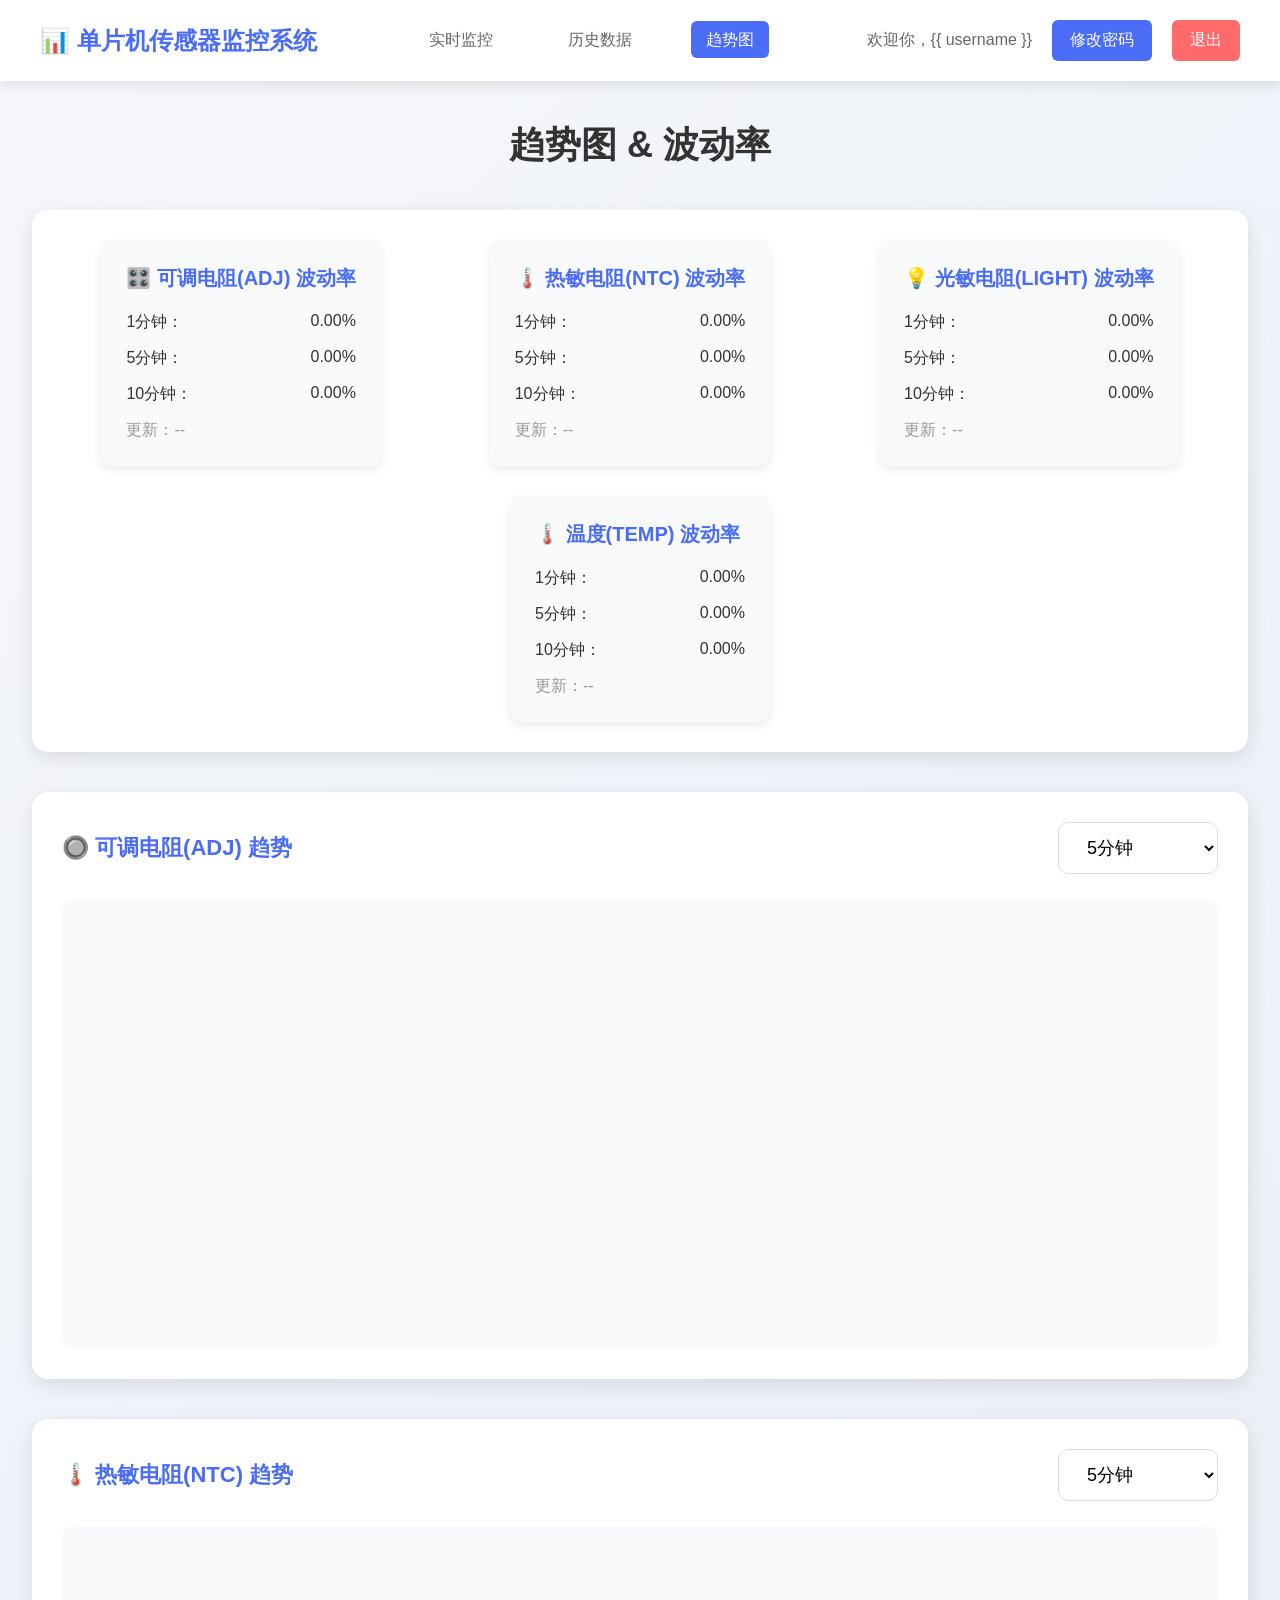
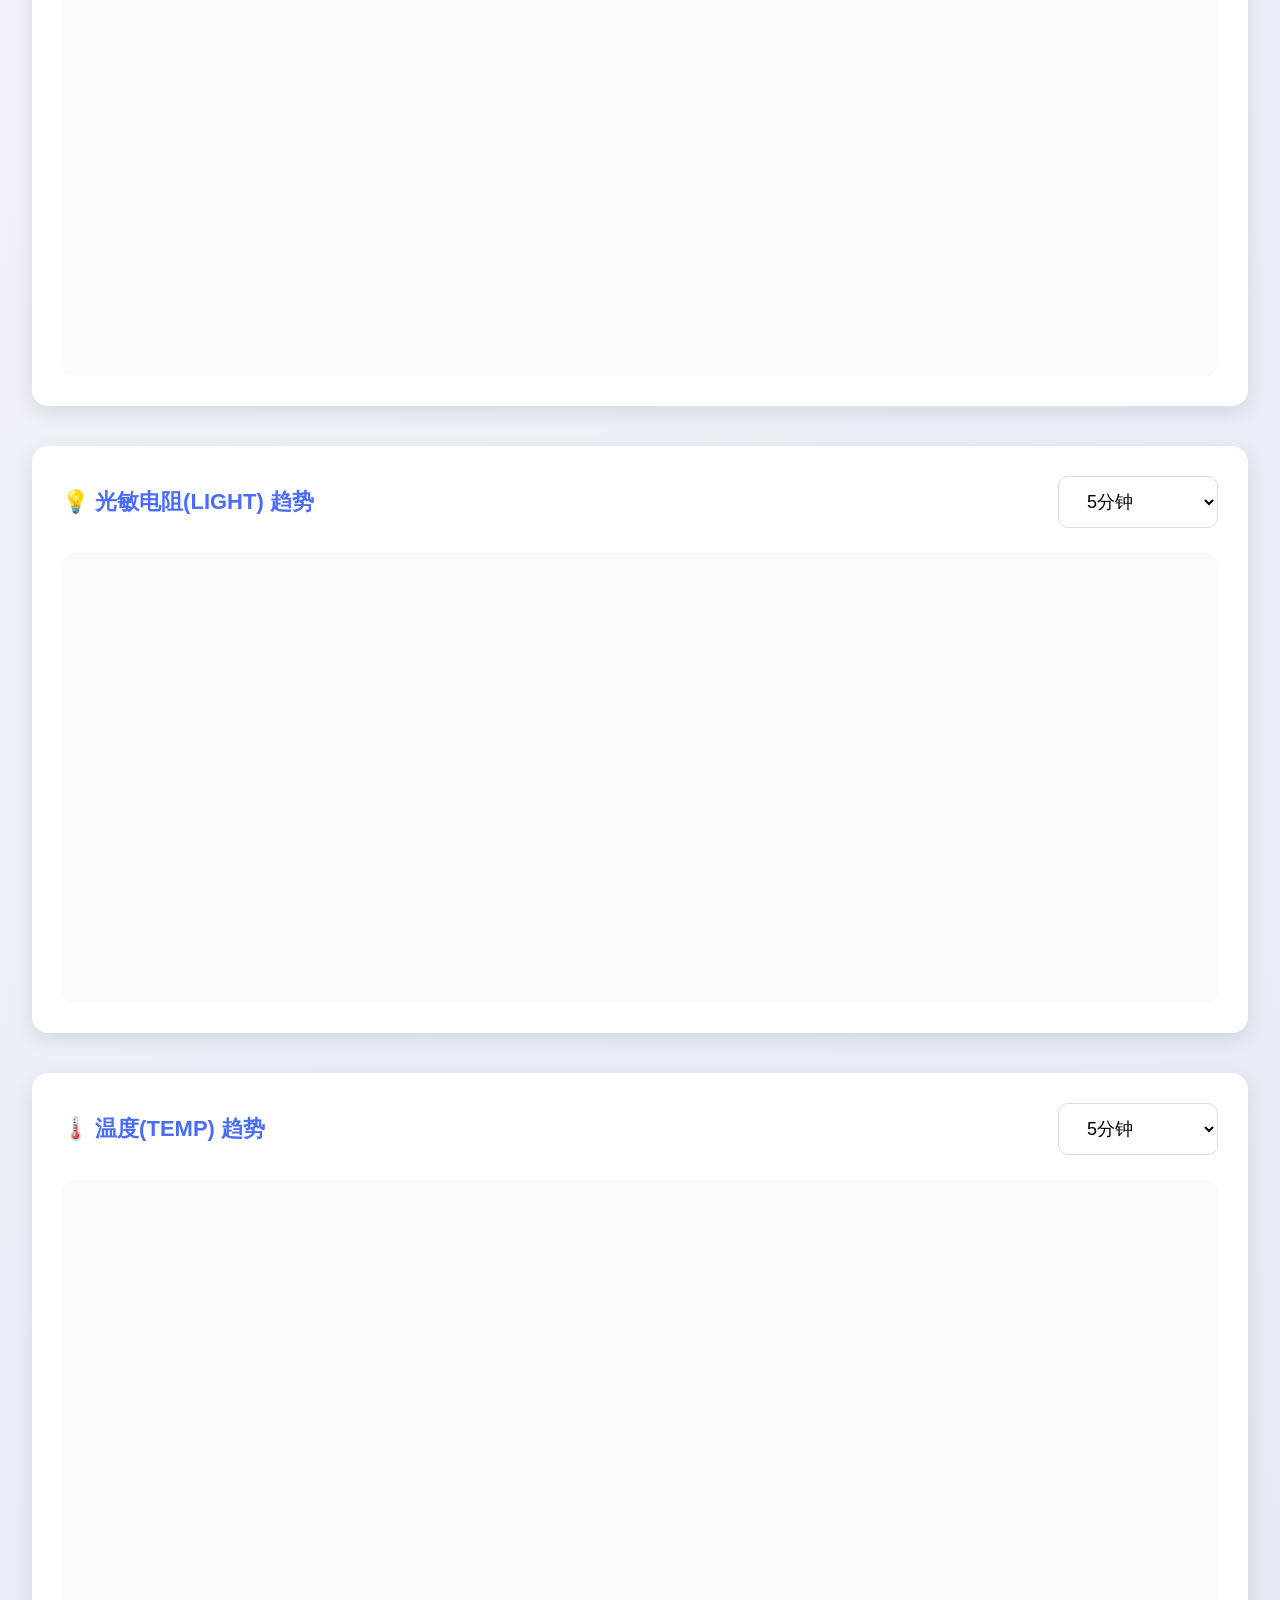
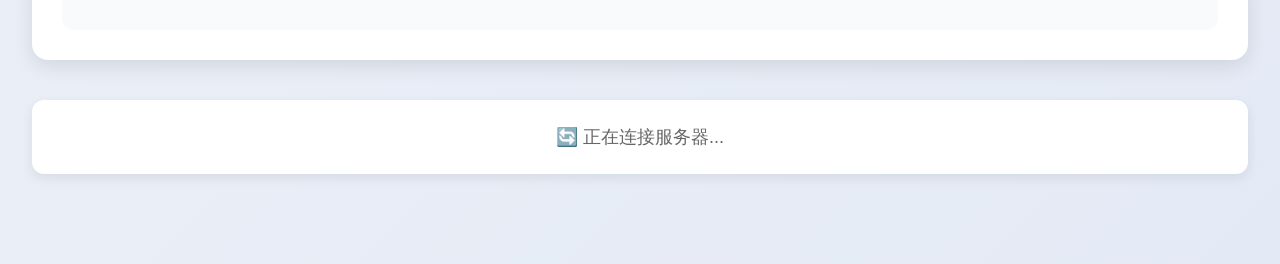
<file: templates/trend_chart.html>
<!DOCTYPE html>
<html lang="zh-CN">
<head>
    <meta charset="UTF-8">
    <meta name="viewport" content="width=device-width, initial-scale=1.0">
    <title>趋势图 - 传感器监控系统</title>
    <script src="https://cdn.bootcdn.net/ajax/libs/echarts/5.4.3/echarts.min.js"></script>
    <style>
        *{
            margin:0;
            padding:0;
            box-sizing:border-box
        }
        body{
            font-family:"Microsoft Yahei",sans-serif;
            background: linear-gradient(135deg, #f5f7fa, #e4eaf5);
            min-height:100vh;
            color:#333;
            padding-bottom:50px
        }
        .navbar{
            display:flex;
            justify-content:space-between;
            align-items:center;
            padding:20px 40px;
            background:#ffffff;
            box-shadow: 0 4px 12px rgba(0,0,0,0.1);
            position:sticky;
            top:0;
            z-index:100
        }
        .navbar .logo {
            font-size: 24px;
            font-weight: bold;
            color: #4a6cf7;
        }
        .nav-menu a{
            color:#666;
            text-decoration:none;
            margin:0 20px;
            padding:10px 15px;
            border-radius:6px;
            font-size: 16px;
            transition: all 0.3s;
        }
        .nav-menu a.active{
            background:#4a6cf7;
            color:#fff;
        }
        .nav-menu a:hover {
            color: #4a6cf7;
        }
        .user-info {
            display: flex;
            align-items: center;
            gap: 20px;
            color: #666;
            font-size: 16px;
        }
        .change-pwd-btn {
            background: #4a6cf7;
            color: #fff;
            padding: 10px 18px;
            border-radius:6px;
            text-decoration:none;
            font-size: 16px;
            transition: all 0.3s;
        }
        .change-pwd-btn:hover {
            background: #3b5bdb;
        }
        .logout-btn{
            background:#ff6b6b;
            color:#fff;
            padding:10px 18px;
            border-radius:6px;
            text-decoration:none;
            font-size: 16px;
            transition: all 0.3s;
        }
        .logout-btn:hover {
            background: #ff5252;
        }
        .page-title{
            text-align:center;
            margin:40px 0;
            font-size:36px;
            color: #333;
            font-weight: bold;
        }
        .volatility-panel{
            width:95%;
            max-width: 1400px;
            margin:30px auto;
            background:#ffffff;
            border-radius:16px;
            padding:30px;
            display:flex;
            flex-wrap:wrap;
            justify-content:space-around;
            gap:30px;
            box-shadow: 0 6px 20px rgba(0,0,0,0.1);
        }
        .volatility-card{
            background:#f8fafc;
            border-radius:12px;
            padding:25px;
            min-width:260px;
            color:#333;
            box-shadow: 0 4px 10px rgba(0,0,0,0.08);
        }
        .volatility-card h3 {
            color: #4a6cf7;
            margin-bottom: 20px;
            font-size: 20px;
        }
        .volatility-item{
            display:flex;
            justify-content:space-between;
            margin:15px 0;
            font-size: 16px;
        }
        .volatility-value{
            font-weight:bold;
            color:#dc2626;
            font-size: 18px;
        }
        .volatility-time {
            font-size: 16px;
            color: #999;
            margin-top: 15px;
        }
        .chart-container{
            width:95%;
            max-width: 1400px;
            margin:40px auto;
            padding:30px;
            background:#fff;
            border-radius:16px;
            box-shadow: 0 6px 20px rgba(0,0,0,0.1);
        }
        .chart-header{
            display:flex;
            justify-content:space-between;
            align-items:center;
            margin-bottom:25px;
        }
        .chart-title {
            font-size: 22px;
            font-weight: bold;
            color: #4a6cf7;
        }
        .time-selector {
            padding: 14px 24px;
            border: 1px solid #ddd;
            border-radius:10px;
            background: #fff;
            outline: none;
            font-size: 18px;
            min-width: 160px;
            transition: all 0.3s;
        }
        .time-selector:focus {
            border-color: #4a6cf7;
            box-shadow: 0 0 0 4px rgba(74, 108, 247, 0.15);
        }
        .chart-box{
            width:100%;
            height:450px;
            background:#f8fafc;
            border-radius: 12px;
        }
        .connect-status{
            width:95%;
            max-width: 1400px;
            margin:40px auto;
            padding:25px;
            text-align:center;
            background:#fff;
            color:#666;
            border-radius:12px;
            box-shadow: 0 4px 12px rgba(0,0,0,0.08);
            font-size: 18px;
        }
    </style>
</head>
<body>
<nav class="navbar">
    <div class="logo">📊 单片机传感器监控系统</div>
    <div class="nav-menu">
        <a href="/index">实时监控</a>
        <a href="/history_data">历史数据</a>
        <a href="/trend_chart" class="active">趋势图</a>
    </div>
    <div class="user-info">
        <span>欢迎你，{{ username }}</span>
        <a href="/change_pwd" class="change-pwd-btn">修改密码</a>
        <a href="/logout" class="logout-btn">退出</a>
    </div>
</nav>

<h1 class="page-title">趋势图 & 波动率</h1>

<div class="volatility-panel">
    <div class="volatility-card">
        <h3>🎛️ 可调电阻(ADJ) 波动率</h3>
        <div class="volatility-item"><span>1分钟：</span><span id="adj-1min">0.00%</span></div>
        <div class="volatility-item"><span>5分钟：</span><span id="adj-5min">0.00%</span></div>
        <div class="volatility-item"><span>10分钟：</span><span id="adj-10min">0.00%</span></div>
        <div class="volatility-time" id="adj-update-time">更新：--</div>
    </div>
    <div class="volatility-card">
        <h3>🌡️ 热敏电阻(NTC) 波动率</h3>
        <div class="volatility-item"><span>1分钟：</span><span id="ntc-1min">0.00%</span></div>
        <div class="volatility-item"><span>5分钟：</span><span id="ntc-5min">0.00%</span></div>
        <div class="volatility-item"><span>10分钟：</span><span id="ntc-10min">0.00%</span></div>
        <div class="volatility-time" id="ntc-update-time">更新：--</div>
    </div>
    <div class="volatility-card">
        <h3>💡 光敏电阻(LIGHT) 波动率</h3>
        <div class="volatility-item"><span>1分钟：</span><span id="light-1min">0.00%</span></div>
        <div class="volatility-item"><span>5分钟：</span><span id="light-5min">0.00%</span></div>
        <div class="volatility-item"><span>10分钟：</span><span id="light-10min">0.00%</span></div>
        <div class="volatility-time" id="light-update-time">更新：--</div>
    </div>
    <div class="volatility-card">
        <h3>🌡️ 温度(TEMP) 波动率</h3>
        <div class="volatility-item"><span>1分钟：</span><span id="temp-1min">0.00%</span></div>
        <div class="volatility-item"><span>5分钟：</span><span id="temp-5min">0.00%</span></div>
        <div class="volatility-item"><span>10分钟：</span><span id="temp-10min">0.00%</span></div>
        <div class="volatility-time" id="temp-update-time">更新：--</div>
    </div>
</div>

<div class="chart-container">
    <div class="chart-header">
        <div class="chart-title">🔘 可调电阻(ADJ) 趋势</div>
        <select class="time-selector" onchange="setRange('adj',this.value)">
            <option value="60000">1分钟</option>
            <option value="300000" selected>5分钟</option>
            <option value="600000">10分钟</option>
        </select>
    </div>
    <div id="adj-chart" class="chart-box"></div>
</div>

<div class="chart-container">
    <div class="chart-header">
        <div class="chart-title">🌡️ 热敏电阻(NTC) 趋势</div>
        <select class="time-selector" onchange="setRange('ntc',this.value)">
            <option value="60000">1分钟</option>
            <option value="300000" selected>5分钟</option>
            <option value="600000">10分钟</option>
        </select>
    </div>
    <div id="ntc-chart" class="chart-box"></div>
</div>

<div class="chart-container">
    <div class="chart-header">
        <div class="chart-title">💡 光敏电阻(LIGHT) 趋势</div>
        <select class="time-selector" onchange="setRange('light',this.value)">
            <option value="60000">1分钟</option>
            <option value="300000" selected>5分钟</option>
            <option value="600000">10分钟</option>
        </select>
    </div>
    <div id="light-chart" class="chart-box"></div>
</div>

<div class="chart-container">
    <div class="chart-header">
        <div class="chart-title">🌡️ 温度(TEMP) 趋势</div>
        <select class="time-selector" onchange="setRange('temp',this.value)">
            <option value="60000">1分钟</option>
            <option value="300000" selected>5分钟</option>
            <option value="600000">10分钟</option>
        </select>
    </div>
    <div id="temp-chart" class="chart-box"></div>
</div>

<div class="connect-status" id="status">🔄 正在连接服务器...</div>

<script>
let adjChart, ntcChart, lightChart, tempChart;
let ws = null;
let dataCache = [];
const MAX = 600;
let range = { adj: 300000, ntc: 300000, light: 300000, temp: 300000 };
let isSimulate = false;
let mockInterval = null;

// 计算波动率
function calculateVolatility(dataList, periodMinutes) {
    if (!dataList || dataList.length === 0) return 0.0;
    const periodData = dataList.slice(-periodMinutes * 60);
    if (periodData.length < 2) return 0.0;

    const avg = periodData.reduce((sum, val) => sum + val, 0) / periodData.length;
    if (avg === 0) return 0.0;

    const variance = periodData.reduce((sum, val) => sum + Math.pow(val - avg, 2), 0) / periodData.length;
    const stdDev = Math.sqrt(variance);
    return parseFloat(((stdDev / avg) * 100).toFixed(2));
}

// 显示波动率
function updateVol(data) {
    if (!data) return;

    document.getElementById('adj-1min').textContent = (data.adj?.["1min"] || 0.00) + '%';
    document.getElementById('adj-5min').textContent = (data.adj?.["5min"] || 0.00) + '%';
    document.getElementById('adj-10min').textContent = (data.adj?.["10min"] || 0.00) + '%';

    document.getElementById('ntc-1min').textContent = (data.ntc?.["1min"] || 0.00) + '%';
    document.getElementById('ntc-5min').textContent = (data.ntc?.["5min"] || 0.00) + '%';
    document.getElementById('ntc-10min').textContent = (data.ntc?.["10min"] || 0.00) + '%';

    document.getElementById('light-1min').textContent = (data.light?.["1min"] || 0.00) + '%';
    document.getElementById('light-5min').textContent = (data.light?.["5min"] || 0.00) + '%';
    document.getElementById('light-10min').textContent = (data.light?.["10min"] || 0.00) + '%';

    document.getElementById('temp-1min').textContent = (data.temp?.["1min"] || 0.00) + '%';
    document.getElementById('temp-5min').textContent = (data.temp?.["5min"] || 0.00) + '%';
    document.getElementById('temp-10min').textContent = (data.temp?.["10min"] || 0.00) + '%';

    // 👇 这里强制用最简单的时间格式，必显示
    let now = new Date();
    let hh = String(now.getHours()).padStart(2, '0');
    let mm = String(now.getMinutes()).padStart(2, '0');
    let ss = String(now.getSeconds()).padStart(2, '0');
    let t = hh + ":" + mm + ":" + ss;

    // 强制覆盖
    document.getElementById('adj-update-time').innerText = '更新：' + t;
    document.getElementById('ntc-update-time').innerText = '更新：' + t;
    document.getElementById('light-update-time').innerText = '更新：' + t;
    document.getElementById('temp-update-time').innerText = '更新：' + t;
}

function initCharts() {
    const adjEl = document.getElementById('adj-chart');
    const ntcEl = document.getElementById('ntc-chart');
    const lightEl = document.getElementById('light-chart');
    const tempEl = document.getElementById('temp-chart');

    adjChart = echarts.init(adjEl);
    ntcChart = echarts.init(ntcEl);
    lightChart = echarts.init(lightEl);
    tempChart = echarts.init(tempEl);

    const baseOption = {
    backgroundColor: '#f8fafc',
    tooltip: {
        trigger: 'axis',
        axisPointer: { type: 'cross' },
        textStyle: { fontSize: 16 }
    },
    grid: { left: '5%', right: '5%', bottom: '8%', top: '8%', containLabel: true },
    xAxis: {
        type: 'time',
        boundaryGap: false,
        axisLabel: {
            formatter: (value) => new Date(value).toLocaleTimeString(),
            fontSize: 14,
            color: '#666'
        },
        axisLine: { lineStyle: { color: '#e2e8f0' } },
        splitLine: { lineStyle: { color: '#e2e8f0' } },
        minInterval: 1000
    },
    yAxis: {
        type: 'value',
        min: 0,
        max: 255,
        name: 'AD值',
        nameTextStyle: { fontSize: 15, color: '#666' },
        axisLabel: { fontSize: 14, color: '#666' },
        axisLine: { lineStyle: { color: '#e2e8f0' } },
        splitLine: { lineStyle: { color: '#e2e8f0' } }
    },
    series: [{
        name: '数据',
        type: 'line',
        smooth: true,
        symbol: 'none',
        symbolSize: 6,
        showSymbol: false,
        emphasis: {
            showSymbol: true
        },
        data: [],
        lineStyle: { width: 3 },
        itemStyle: { color: '#4a6cf7' },
        areaStyle: {
            color: new echarts.graphic.LinearGradient(0, 0, 0, 1, [
                { offset: 0, color: 'rgba(74, 108, 247, 0.3)' },
                { offset: 1, color: 'rgba(74, 108, 247, 0.05)' }
            ])
        },
        sampling: 'lttb'
    }]
};

    adjChart.setOption({
        ...baseOption,
        series: [{
            ...baseOption.series[0],
            lineStyle: { width: 4, color: '#4a6cf7' },
            itemStyle: { color: '#4a6cf7' }
        }]
    });

    ntcChart.setOption({
        ...baseOption,
        series: [{
            ...baseOption.series[0],
            lineStyle: { width: 4, color: '#ff6b6b' },
            itemStyle: { color: '#ff6b6b' },
            areaStyle: {
                color: new echarts.graphic.LinearGradient(0, 0, 0, 1, [
                    { offset: 0, color: 'rgba(255,107,107,0.3)' },
                    { offset: 1, color: 'rgba(255,107,107,0.05)' }
                ])
            }
        }]
    });

    lightChart.setOption({
        ...baseOption,
        series: [{
            ...baseOption.series[0],
            lineStyle: { width: 4, color: '#ffb800' },
            itemStyle: { color: '#ffb800' },
            areaStyle: {
                color: new echarts.graphic.LinearGradient(0, 0, 0, 1, [
                    { offset: 0, color: 'rgba(255,184,0,0.3)' },
                    { offset: 1, color: 'rgba(255,184,0,0.05)' }
                ])
            }
        }]
    });

    tempChart.setOption({
        ...baseOption,
        yAxis: {
            ...baseOption.yAxis,
            min: -10,
            max: 50,
            name: '温度 (°C)'
        },
        visualMap: {
            show: false,
            dimension: 1,
            pieces: [
                { lte: 10, color: '#4a6cf7' },
                { gt: 10, lte: 30, color: '#16a34a' },
                { gt: 30, color: '#ff6b6b' }
            ]
        },
        series: [{
            ...baseOption.series[0],
            lineStyle: { width: 4, color: '#16a34a' },
            itemStyle: { color: '#16a34a' },
            markLine: {
                silent: true,
                symbol: ['none', 'arrow'],
                data: [
                    { yAxis: 35, name: '高温预警线', lineStyle: { color: '#ff6b6b', type: 'dashed', width: 2 } },
                    { yAxis: 5, name: '低温预警线', lineStyle: { color: '#4a6cf7', type: 'dashed', width: 2 } }
                ]
            }
        }]
    });

    window.addEventListener('resize', () => {
        adjChart?.resize();
        ntcChart?.resize();
        lightChart?.resize();
        tempChart?.resize();
    })
}

function connectWS() {
    if (mockInterval) {
        clearInterval(mockInterval);
        mockInterval = null;
    }
    if (ws) {
        try { ws.close(); } catch (e) {}
    }

    document.getElementById('status').textContent = "🔄 正在连接服务器...";
    document.getElementById('status').style.color = '#666';

    const protocol = location.protocol === 'https:' ? 'wss:' : 'ws:';
    const wsUrl = protocol + '//' + location.host + '/ws/sensor';

    try {
        ws = new WebSocket(wsUrl);

        ws.onopen = () => {
            isSimulate = false;
            document.getElementById('status').textContent = "✅ 已连接到服务器，显示真实数据";
            document.getElementById('status').style.color = '#16a34a';

            fetch('/api/history')
                .then(res => {
                    if (!res.ok) throw new Error('历史数据接口错误');
                    return res.json();
                })
                .then(historyData => {
                    dataCache = [];
                    if (historyData && historyData.time && Array.isArray(historyData.time)) {
                        for (let i = historyData.time.length - 1; i >= 0; i--) {
                            dataCache.push({
                                t: historyData.time[i],
                                adj: historyData.adj[i] || 0,
                                ntc: historyData.ntc[i] || 0,
                                light: historyData.light[i] || 0,
                                temp: historyData.temp[i] || 0
                            });
                        }
                    }
                    refreshAll();
                    updateVolFromCache();
                })
                .catch(err => {
                    console.log('加载历史数据失败:', err);
                    if (!isSimulate) startMockData();
                });
        };

        ws.onmessage = (e) => {
            try {
                const d = JSON.parse(e.data);
                const now = Date.now();
                if (typeof d.adj !== 'undefined') {
                    dataCache.push({
                        t: now,
                        adj: d.adj || 0,
                        ntc: d.ntc || 0,
                        light: d.light || 0,
                        temp: d.temp || 0
                    });
                    if (dataCache.length > MAX) dataCache.shift();
                    refreshAll();
                    updateVolFromCache();
                }
            } catch (err) {
                console.log('解析实时数据失败:', err);
            }
        };

        ws.onclose = () => {
            if (!isSimulate) {
                isSimulate = true;
                document.getElementById('status').textContent = "⚠️ 服务器连接断开，5秒后重试（当前显示模拟数据）";
                document.getElementById('status').style.color = '#ffb800';
                startMockData();
                setTimeout(connectWS, 5000);
            }
        };

        ws.onerror = (err) => {
            console.log('WebSocket错误:', err);
            try { ws.close(); } catch (e) {}
            if (!isSimulate) {
                isSimulate = true;
                document.getElementById('status').textContent = "❌ WebSocket连接错误，显示模拟数据";
                document.getElementById('status').style.color = '#dc2626';
                startMockData();
            }
        };
    } catch (e) {
        console.log('创建WebSocket失败:', e);
        isSimulate = true;
        document.getElementById('status').textContent = "❌ 无法创建WebSocket连接，显示模拟数据";
        document.getElementById('status').style.color = '#dc2626';
        startMockData();
    }
}

function startMockData() {
    if (mockInterval) clearInterval(mockInterval);
    isSimulate = true;
    const now = Date.now();
    dataCache = [];

    for (let i = 300; i >= 0; i--) {
        const time = now - (i * 1000);
        dataCache.push({
            t: time,
            adj: Math.floor(Math.random() * 50) + 100 - (i % 20),
            ntc: Math.floor(Math.random() * 80) + 50 + (i % 15),
            light: Math.floor(Math.random() * 100) + 20 - (i % 25),
            temp: parseFloat((Math.random() * 10 + 20 + (i % 5)/10).toFixed(1))
        });
    }

    refreshAll();
    updateVolFromCache();

    mockInterval = setInterval(() => {
        if (!isSimulate) {
            clearInterval(mockInterval);
            mockInterval = null;
            return;
        }
        const mockData = {
            adj: Math.floor(Math.random() * 50) + 100,
            ntc: Math.floor(Math.random() * 80) + 50,
            light: Math.floor(Math.random() * 100) + 20,
            temp: parseFloat((Math.random() * 10 + 20).toFixed(1))
        };
        const now = Date.now();
        dataCache.push({ t: now, ...mockData });
        if (dataCache.length > MAX) dataCache.shift();
        refreshAll();
        updateVolFromCache();
    }, 1000);
}

function updateVolFromCache() {
    const adj = dataCache.map(i => i.adj);
    const ntc = dataCache.map(i => i.ntc);
    const light = dataCache.map(i => i.light);
    const temp = dataCache.map(i => i.temp);

    updateVol({
        adj: {
            "1min": calculateVolatility(adj, 1),
            "5min": calculateVolatility(adj, 5),
            "10min": calculateVolatility(adj, 10)
        },
        ntc: {
            "1min": calculateVolatility(ntc, 1),
            "5min": calculateVolatility(ntc, 5),
            "10min": calculateVolatility(ntc, 10)
        },
        light: {
            "1min": calculateVolatility(light, 1),
            "5min": calculateVolatility(light, 5),
            "10min": calculateVolatility(light, 10)
        },
        temp: {
            "1min": calculateVolatility(temp, 1),
            "5min": calculateVolatility(temp, 5),
            "10min": calculateVolatility(temp, 10)
        }
    });
}

function refreshAll() {
    refresh('adj');
    refresh('ntc');
    refresh('light');
    refresh('temp');
}

function refresh(type) {
    const now = Date.now();
    const r = range[type] || 300000;
    const list = dataCache.filter(i => i.t >= now - r).map(i => [i.t, i[type]]);

    if (type === 'adj') adjChart.setOption({ series: [{ data: list }] });
    if (type === 'ntc') ntcChart.setOption({ series: [{ data: list }] });
    if (type === 'light') lightChart.setOption({ series: [{ data: list }] });
    if (type === 'temp') tempChart.setOption({ series: [{ data: list }] });
}

function setRange(type, val) {
    range[type] = parseInt(val);
    refresh(type);
}

window.addEventListener('DOMContentLoaded', () => {
    initCharts();
    setTimeout(connectWS, 100);
    const t = new Date().toLocaleTimeString([], { hour12: false, fractionalSecondDigits: 3 });
    document.getElementById('adj-update-time').textContent = '更新：' + t;
    document.getElementById('ntc-update-time').textContent = '更新：' + t;
    document.getElementById('light-update-time').textContent = '更新：' + t;
    document.getElementById('temp-update-time').textContent = '更新：' + t;
});

window.addEventListener('beforeunload', () => {
    if (mockInterval) clearInterval(mockInterval);
    if (ws) try { ws.close(); } catch (e) {}
});
</script>
</body>
</html>
</file>
